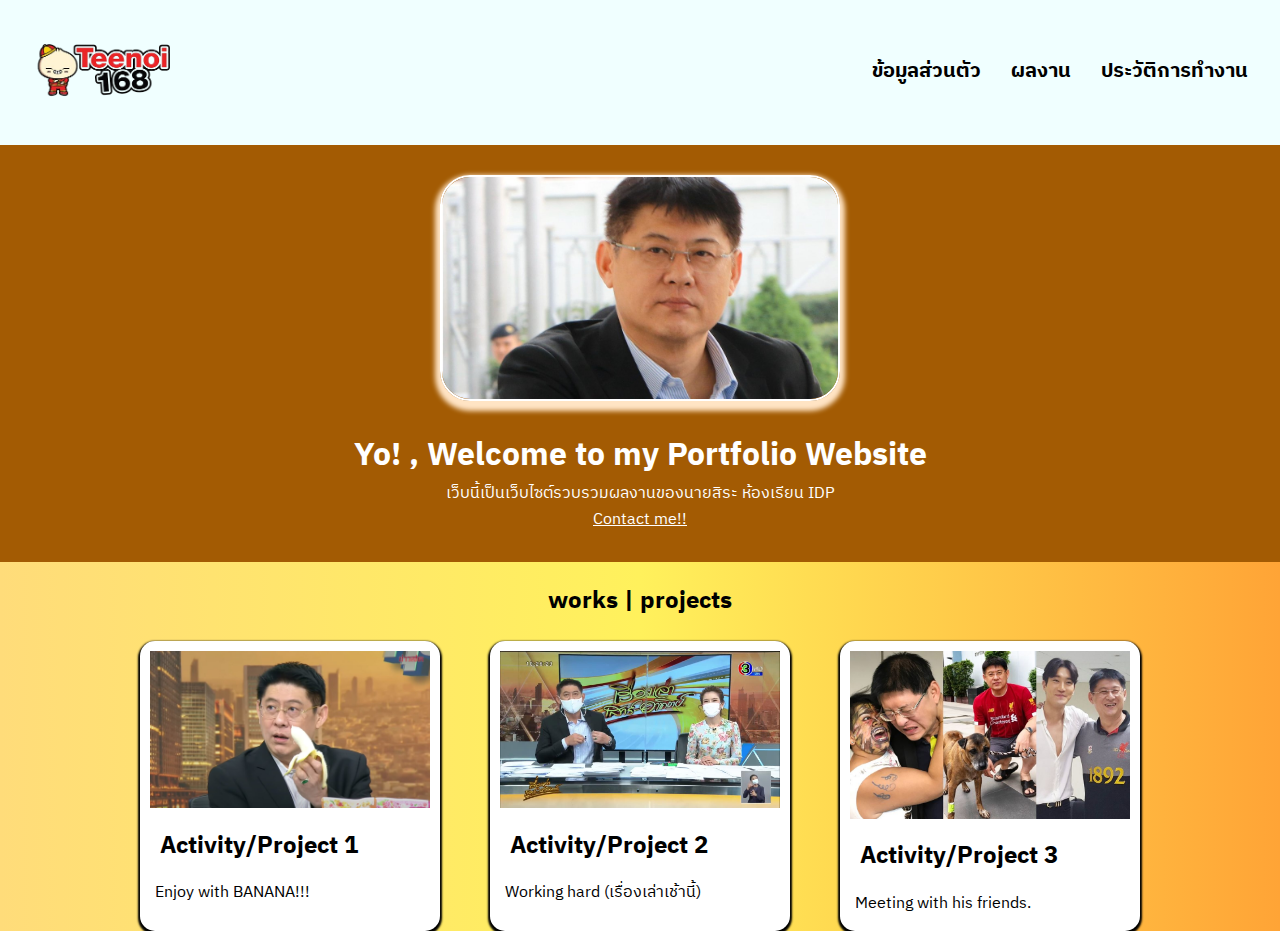
<file: index.html>
<!DOCTYPE html>
<html lang="en">
<head>
    <meta charset="UTF-8">
    <meta name="viewport" content="width=device-width, initial-scale=1.0">
    <link rel="stylesheet" href="/style.css">
    <title>Portfolio | Mingty</title>
</head>
<body>
    <nav>
        <div class="logo"><img src="./input/img/teenoi.png" alt="logo"></div>
        <ul>
            <li><a href="profile.html">ข้อมูลส่วนตัว</a></li>
            <li><a href="project.html">ผลงาน</a></li>
            <li><a href="career.html">ประวัติการทำงาน</a></li>
        </ul>
    </nav>

    <header class="header">
        <img src="./input/img/sorayut.jpg" alt="profile image" class="img_profile">
        <h1>Yo! , Welcome to my Portfolio Website</h1>
        <p>เว็บนี้เป็นเว็บไซต์รวบรวมผลงานของนายสิระ ห้องเรียน IDP</p>
        <a href="#">Contact me!!</a>
    </header>
    
    <section id="works">
        <h2>works | projects</h2>
        <div class="gallery">
            <div class="card">
                <img src="./input/img/sor-web.jpg" alt="works-1">
                <h3>Activity/Project 1</h3>
                <p>Enjoy with BANANA!!!</p>
            </div>
            <div class="card">
                <img src="./input/img/sor2.jpg" alt="works-2">
                <h3>Activity/Project 2</h3>
                <p>Working hard (เรื่องเล่าเช้านี้)</p>
            </div>
            <div class="card">
                <img src="./input/img/sor3.jpg" alt="works-3">
                <h3>Activity/Project 3</h3>
                <p>Meeting with his friends.</p>
            </div>
        </div>
    </section>
</body>

</html>
</file>
<file: style.css>
@import url('https://fonts.googleapis.com/css2?family=IBM+Plex+Sans+Thai:wght@100;200;300;400;500;600;700&display=swap');

*{
    margin: 0px;
    padding: 0px;
    box-sizing: border-box;
    font-family: "IBM Plex Sans Thai", sans-serif;
}
body {
    background: #ffdc7a;
    background: linear-gradient(90deg, rgba(255, 220, 122, 1) 0%, rgba(255, 241, 92, 1) 50%, rgba(255, 164, 54, 1) 100%);
    color: black;
    line-height: 1.6;
}

nav {
    background-color: azure;
    color: rgb(54, 25, 2);
    padding: 2rem 2rem;
    display: flex;
    justify-content: space-between;
    align-items: center;
    position: sticky;
    z-index: 100;
    top: 0;
}
nav .logo > img{
    height: 72px;
}
nav ul{
    font-size: 20px;
    display: flex;
    list-style: none;
    gap: 30px;
}
nav a{
    color: black;
    font-weight: bold;
    text-decoration: none;
}
nav a:hover{
    color: red;
}

header{
    text-align: center;
    padding: 30px;
    background-color: rgb(163, 91, 3);
}
header h1{
    color: white;
}
header p{
    color: white;
}
header a{
    color: white;
}
.img_profile{
    width: 400px;
    border-radius: 30px;
    object-fit: cover;
    box-shadow: 0 5px 5px 5px bisque;
    border: 2px solid white;
    margin-bottom: 20px;
}
section{
    max-width: 1200px;
    margin: 0 auto;
}
h2{
    text-align: center;
    margin: 20px;
}
.gallery{
    display: flex;
    flex-wrap: wrap;
    justify-content: center;
    gap: 50px;
}
.card{
    background: #ffffff;
    overflow: hidden;
    border-radius: 15px;
    width: 300px;
    padding: 10px;
    box-shadow: 0 2px 2px 2px #000000;
}
.card img{
    width: 100%;
    object-fit: cover;
}
.card h3{
    padding: 10px;
    font-size: 24px;
}
.card p{
    padding: 5px;
    font-size: 16px;
}
</file>
